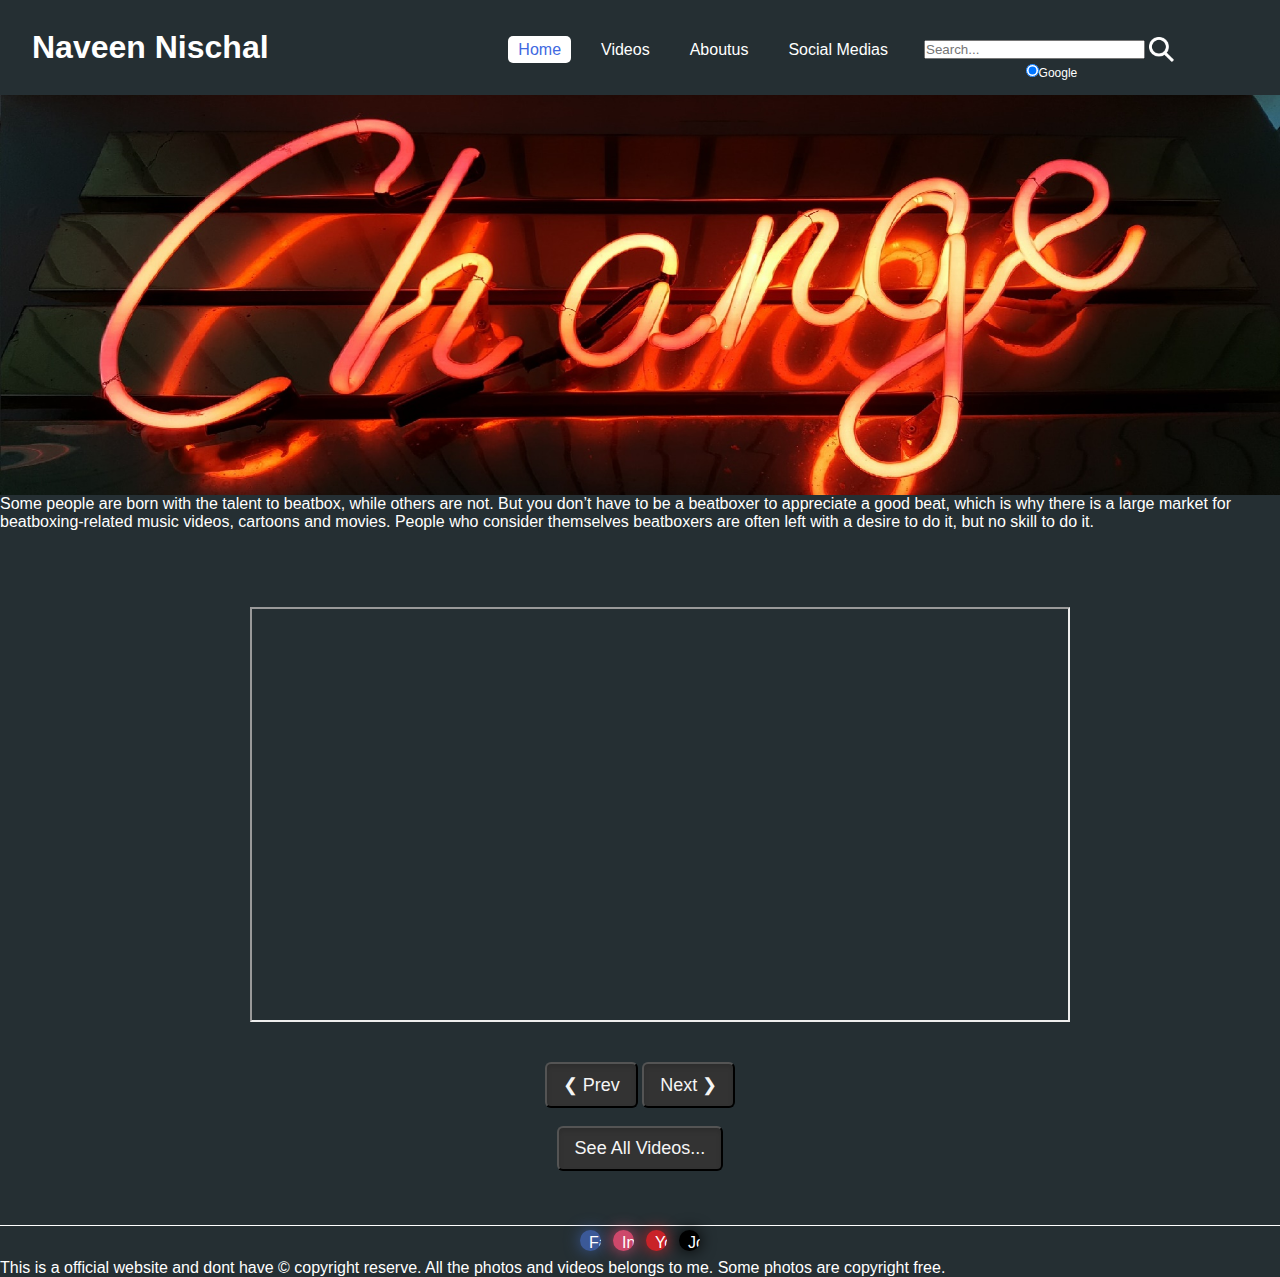
<file: index.html>
<!DOCTYPE html>
<html lang="en">
    <head>
        <title>Naveen Nischal Beat Box</title>
        <link rel="shortcut icon" href="./img/naveen.jpg" type="image/x-icon" />        
        <link rel="stylesheet" href="style.css">
        <meta name="description" content="naveen nischal. classical Fluteist & Beatboxer Follow for classical X Beatbox fussion">
        <meta name="keywords" content="naveen nischal beatbox, naveen nischal beatbox website, beatbox, naveen nischal, @naveennischal.26,
         @nischal_art_26, #flutevsfluteboxing, #flute, #fluteboxing, #beatboxing, #selscomposedmusic, #realtalent, #naveennischal, #naveenflute, #naveenfluteboxing, 
         #dualacting, #naveenvsnischal, #nischalsart26, #arrehman, #viral, #naveennischalvines, #naveennischalshorts, #funny, #music, #flutemusic, #creative, 
         #entertainment, #handsome, #airtletune, #airtletunetapang, #airtletuneflute, #airtletunefluteboxing, #flutetutorial, #beatboxing, #bbx, #instrumentalbratboxing,
         #viralshorts, #shorts, #short, beatbox, beat-box, naveennischalbeatbox,">
        <meta name="Author" content="Adithya" >
        <meta name="viewport" content="width=device-width,height=device-height,initial-scale=1,minimum-scale=1,viewport-fit=cover,user-scalable=0">
        <meta charset="UTF-8">
        <meta name="viewport" content="width=device-width, initial-scale=1.0">
    </head>
    <body>
        <nav>
        <a href="#" class="logo">Naveen Nischal</a>
        <ul>
            <li style="padding-top:10px;"><a href="index.html" class='active'>Home</a></li>
            <li style="padding-top:10px;"><a href="videos.html">Videos</a></li>
            <li style="padding-top:10px;"><a href="aboutus.html">Aboutus</a></li>
            <li style="padding-top:10px;"><a href="#Medias">Social Medias</a></li>
            <!-- Theme Changing button -->
          <!--  <li style="padding-top:10px;"><a href="">
            <div class="btn-area">
                <button type="button" onclick="dark()" class="btn">DARK</button>
                <button type="button" onclick="white()" class="btn">WHITE</button>
            </div>  </a>    </li> -->
            <li>        
                <form method="get" action="http://www.google.com/search" style="height:58px;">
                    <div style="padding:4px;width:20em;">
                        <table border="0" align="center" cellpadding="0">
                            <tr>
                                <td>
                                    <input type="text"  title="Search in 2 ways" name="q" size="25" maxlength="255" value="" placeholder="Search..." />
                                    <input  type="submit" value=" " title="Tap Enter" style="border:0;" class="search">
                                    <!--  <input class="glyphicon glyphicon-search" type="submit" value=" " /> -->
                                    <input type="submit" value="" title="Tap Enter" style="border:0;">
                                </td> 
                            </tr>
                            <tr>
                                <td align="center" style="font-size:75%">
                                    <input type="radio"  name="sitesearch" value="" title="Search in Google" checked/>Google
                                </td>
                            </tr>
                        </table>
                    </div>
                </form>
            </li>
        </ul>
            </nav>
        <div class="slider">
            
        </div>
        <p style="margin:0; padding:0; width:100%;">Some people are born with the talent to beatbox, while others are not. But you don’t have to be a beatboxer to appreciate a good beat, which is why there is a
            large market for beatboxing-related music videos, cartoons and movies. People who consider themselves beatboxers are often left with a desire to do it, but no skill to do it.</p>
        <br><br> 
    <center><div style="width:100%; padding:20px; margin:20px;">
            <iframe class="mySlides" width="820" height="415" src="https://www.youtube.com/embed/qbmdYTeXm8w" frameborder="1" 
allow="accelerometer; autoplay; clipboard-write; encrypted-media; gyroscope; picture-in-picture" allowfullscreen> 
            </iframe>
            <iframe class="mySlides" width="820" height="415" src="https://www.youtube.com/embed/UqXVUCWIthk" frameborder="1" 
allow="accelerometer; autoplay; clipboard-write; encrypted-media; gyroscope; picture-in-picture" allowfullscreen> 
            </iframe>
            <iframe class="mySlides" width="820" height="415" src="https://www.youtube.com/embed/2_SSNV4TkpU" frameborder="1" 
allow="accelerometer; autoplay; clipboard-write; encrypted-media; gyroscope; picture-in-picture" allowfullscreen> 
            </iframe> 
             <iframe class="mySlides" width="820" height="415" src="https://www.youtube.com/embed/dHlMNq2OO2A" frameborder="1" 
allow="accelerometer; autoplay; clipboard-write; encrypted-media; gyroscope; picture-in-picture" allowfullscreen> 
            </iframe>
            <iframe class="mySlides" width="820" height="415" src="https://www.youtube.com/embed/CKKKK7OO7Hc" frameborder="1" 
allow="accelerometer; autoplay; clipboard-write; encrypted-media; gyroscope; picture-in-picture" allowfullscreen> 
            </iframe>
             <iframe class="mySlides" width="820" height="415" src="https://www.youtube.com/embed/ySjW8KAJkkE" frameborder="1" 
allow="accelerometer; autoplay; clipboard-write; encrypted-media; gyroscope; picture-in-picture" allowfullscreen> 
            </iframe>
            <iframe class="mySlides" width="820" height="415" src="https://www.youtube.com/embed/PWZatyVHB6E" frameborder="1" 
allow="accelerometer; autoplay; clipboard-write; encrypted-media; gyroscope; picture-in-picture" allowfullscreen> 
            </iframe>
            <iframe class="mySlides" width="820" height="415" src="https://www.youtube.com/embed/vlsuuqQqUPc" frameborder="1" 
allow="accelerometer; autoplay; clipboard-write; encrypted-media; gyroscope; picture-in-picture" allowfullscreen> 
            </iframe>
            <iframe class="mySlides" width="820" height="415" src="https://www.youtube.com/embed/UT-4iW8jnp8" frameborder="1" 
allow="accelerometer; autoplay; clipboard-write; encrypted-media; gyroscope; picture-in-picture" allowfullscreen> 
            </iframe>
            <iframe class="mySlides" width="820" height="415" src="https://www.youtube.com/embed/AUSf_pPnG7s" frameborder="1" 
allow="accelerometer; autoplay; clipboard-write; encrypted-media; gyroscope; picture-in-picture" allowfullscreen> 
            </iframe>
            <iframe class="mySlides" width="820" height="415" src="https://www.youtube.com/embed/hfEz7mKtiBY" frameborder="1" 
allow="accelerometer; autoplay; clipboard-write; encrypted-media; gyroscope; picture-in-picture" allowfullscreen> 
            </iframe>
            <iframe class="mySlides" width="820" height="415" src="https://www.youtube.com/embed/5A4ohP54Ljs" frameborder="1" 
allow="accelerometer; autoplay; clipboard-write; encrypted-media; gyroscope; picture-in-picture" allowfullscreen> 
            </iframe>
            <iframe class="mySlides" width="820" height="415" src="https://www.youtube.com/embed/sRuDqlS4SJk" frameborder="1" 
allow="accelerometer; autoplay; clipboard-write; encrypted-media; gyroscope; picture-in-picture" allowfullscreen> 
            </iframe>
            <iframe class="mySlides" width="820" height="415" src="https://www.youtube.com/embed/uigEhxSZ3Zo" frameborder="1" 
allow="accelerometer; autoplay; clipboard-write; encrypted-media; gyroscope; picture-in-picture" allowfullscreen> 
            </iframe>
            <iframe class="mySlides"width="820" height="415" src="https://www.youtube.com/embed/3K_FNZ51Gdg" frameborder="1" 
allow="accelerometer; autoplay; clipboard-write; encrypted-media; gyroscope; picture-in-picture" allowfullscreen> 
            </iframe>
            <iframe class="mySlides" width="820" height="415"  src="https://www.youtube.com/embed/kO_Q2TNY4h4" frameborder="1" 
allow="accelerometer; autoplay; clipboard-write; encrypted-media; gyroscope; picture-in-picture" allowfullscreen> 
            </iframe>
            <iframe class="mySlides" width="820" height="415" src="https://www.youtube.com/embed/L22NeVWjqFg" frameborder="1" 
allow="accelerometer; autoplay; clipboard-write; encrypted-media; gyroscope; picture-in-picture" allowfullscreen> 
            </iframe>
            <iframe class="mySlides" width="820" height="415" src="https://www.youtube.com/embed/qkuwzE8d7rk" frameborder="1" 
allow="accelerometer; autoplay; clipboard-write; encrypted-media; gyroscope; picture-in-picture" allowfullscreen> 
            </iframe>
            <iframe class="mySlides" width="820" height="415" src="https://www.youtube.com/embed/cAnUUHwo3YY" frameborder="1" 
allow="accelerometer; autoplay; clipboard-write; encrypted-media; gyroscope; picture-in-picture" allowfullscreen> 
            </iframe>
            <iframe class="mySlides" width="820" height="415" src="https://www.youtube.com/embed/lA4t8bpEmNk" frameborder="1" 
allow="accelerometer; autoplay; clipboard-write; encrypted-media; gyroscope; picture-in-picture" allowfullscreen> 
            </iframe>
            <iframe class="mySlides" width="820" height="415" src="https://www.youtube.com/embed/3q71zaSUyfc" frameborder="1" 
allow="accelerometer; autoplay; clipboard-write; encrypted-media; gyroscope; picture-in-picture" allowfullscreen> 
            </iframe>
            <iframe class="mySlides" width="820" height="415" src="" frameborder="1" 
allow="accelerometer; autoplay; clipboard-write; encrypted-media; gyroscope; picture-in-picture" allowfullscreen> 
            </iframe>
            <iframe class="mySlides"width="820" height="415" src="" frameborder="1" 
allow="accelerometer; autoplay; clipboard-write; encrypted-media; gyroscope; picture-in-picture" allowfullscreen> 
            </iframe>
         </div>
<div>
  <div>
    <button class="button " title="To see previous video" onclick="plusDivs(-1)">❮ Prev</button>
    <button class="button " title="To see next video" onclick="plusDivs(1)">Next ❯</button><br><br>
    <a href="videos.html"><button class="button" title="Tap to see all videos">See All Videos...</button></a>
  </div>
</div> </center>
<script>
var slideIndex = 1;
showDivs(slideIndex);

function plusDivs(n) {
  showDivs(slideIndex += n);
}

function currentDiv(n) {
  showDivs(slideIndex = n);
}

function showDivs(n) {
  var i;
  var x = document.getElementsByClassName("mySlides");
  var dots = document.getElementsByClassName("demo");
  if (n > x.length) {slideIndex = 1}    
  if (n < 1) {slideIndex = x.length}
  for (i = 0; i < x.length; i++) {
    x[i].style.display = "none";  
  }
  for (i = 0; i < dots.length; i++) {
    dots[i].className = dots[i].className.replace(" w3-red", "");
  }
  x[slideIndex-1].style.display = "block";  
  dots[slideIndex-1].className += " w3-red";
}
</script><br><br><br>
       <div class="footer" style="border-top:1px solid white; padding:0; margin:0;">
           <p><ul class="socialIcons" id="Medias">
    <li class="facebook"><a href="https://www.facebook.com/naveen.nischal.18" target="_blank"><i class="fa fa-fw fa-facebook" title="Facebook"></i> Facebook </a></li>
    <li class="instagram"><a href="https://www.instagram.com/naveennischal.26/" target="_blank"><i class="fa fa-fw fa-instagram" title="Instagram"></i>  Instagram</a></li>
    <li class="youtube"><a href="https://www.youtube.com/channel/UCJNjmjnAIA_qjtVNtfk4OcQ" target="_blank"><i class="fa fa-fw fa-youtube" title="YouTube"></i> You Tube</a></li>
    <li class="josh"><a href="https://share.myjosh.in/profile/a44c0602-38bb-4499-9b81-ad545e41dcdf" target="_blank"><i class="fa fa-fw fa-josh" title="Josh"></i> Josh</a></li>
</ul>
        
  This is a official website and dont have &copy; copyright reserve. All the photos and videos belongs to me. Some photos are copyright free.</p>
</div>
        </body>
</html>
</file>
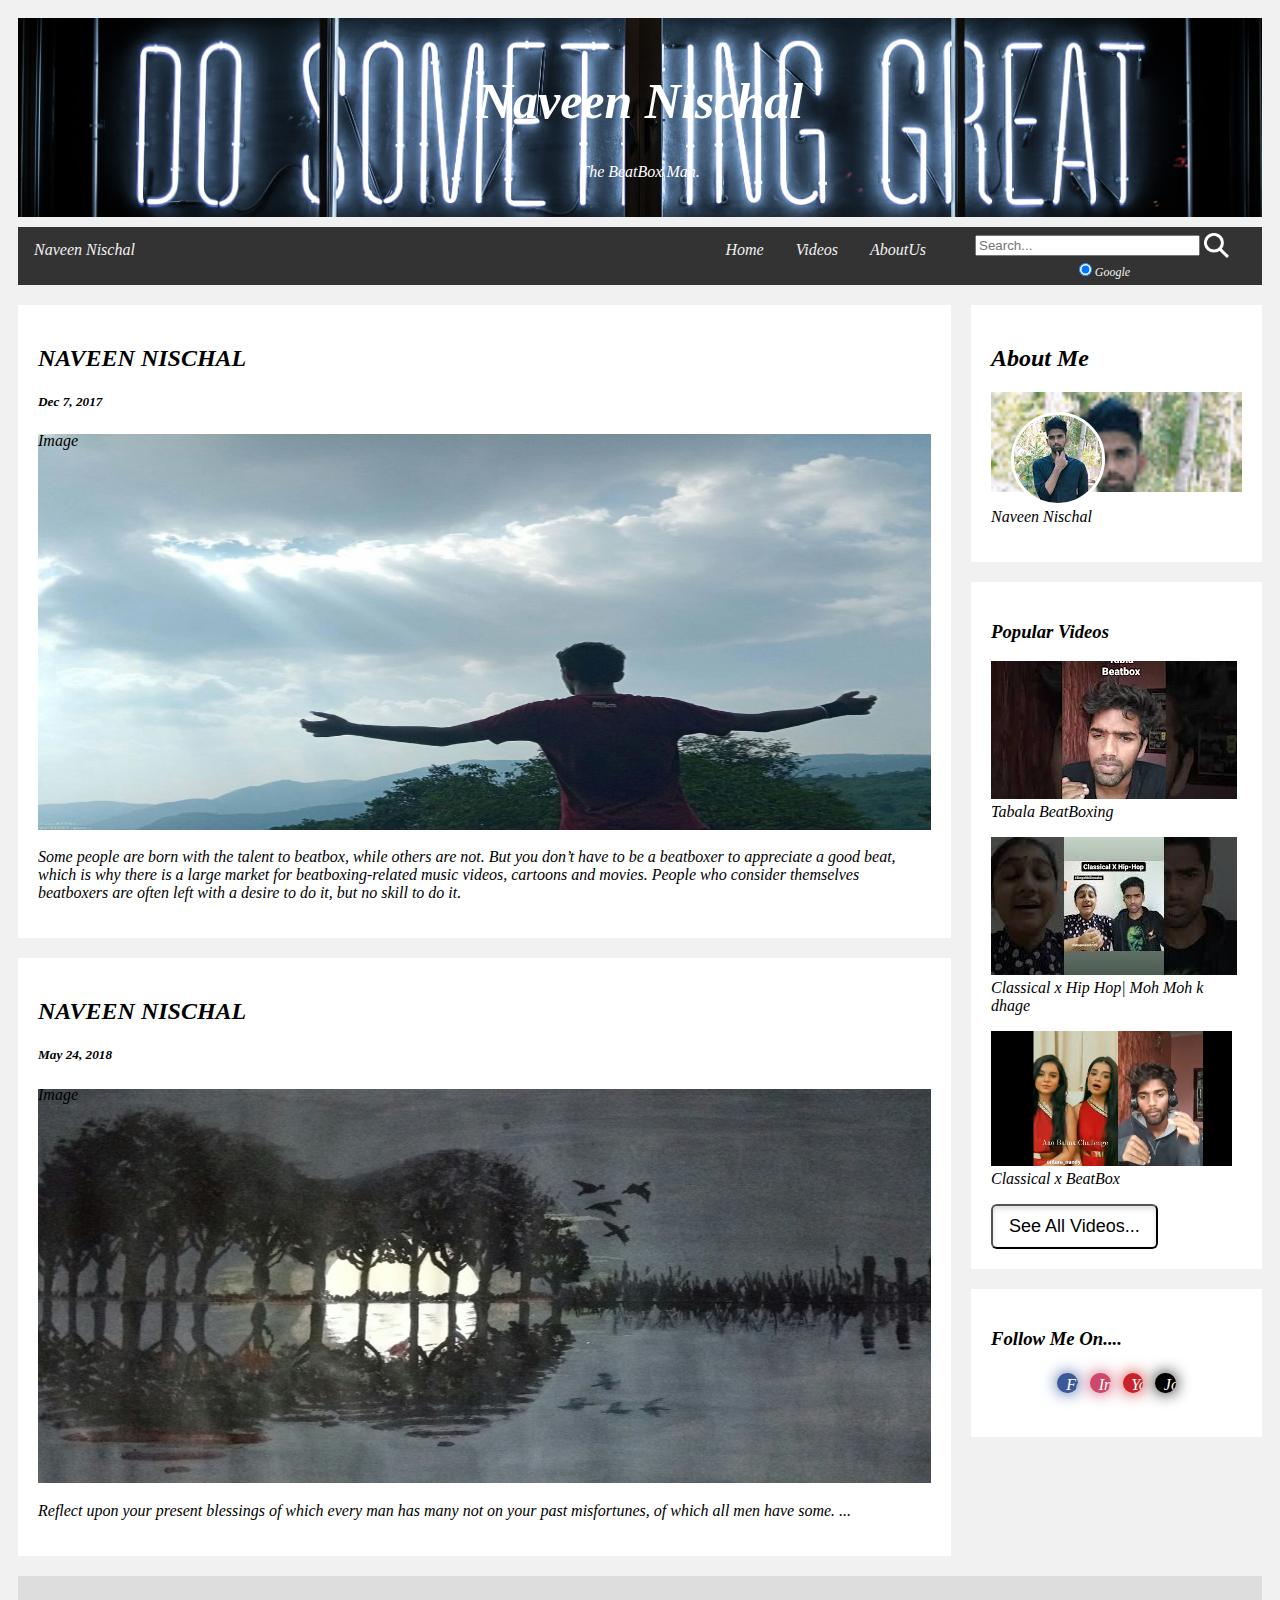
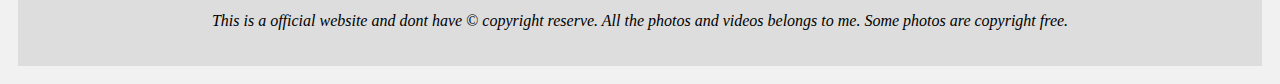
<file: aboutus.html>
<!DOCTYPE html>
<html lang="en">
<head>
        <title>Naveen Nischal Beat Box</title>
        <link rel="shortcut icon" href="./img/naveen.jpg" type="image/x-icon" style="border-radius:50%;" />         
        <meta name="description" content="naveen nischal. classical Fluteist & Beatboxer Follow for classical X Beatbox fussion">
        <meta name="keywords" content="naveen nischal beatbox, naveen nischal beatbox website, beatbox, naveen nischal, @naveennischal.26, naveen nischal, naveen-nischal,
         @nischal_art_26, #flutevsfluteboxing, #flute, #fluteboxing, #beatboxing, #selscomposedmusic, #realtalent, #naveennischal, #naveenflute, #naveenfluteboxing, 
         #dualacting, #naveenvsnischal, #nischalsart26, #arrehman, #viral, #naveennischalvines, #naveennischalshorts, #funny, #music, #flutemusic, #creative, 
         #entertainment, #handsome, #airtletune, #airtletunetapang, #airtletuneflute, #airtletunefluteboxing, #flutetutorial, #beatboxing, #bbx, #instrumentalbratboxing,
         #viralshorts, #shorts, #short, beatbox, beat-box, naveennischalbeatbox, ">
        <meta name="Author" content="Adithya">
        <meta charset="UTF-8">
        <meta name="viewport" content="width=device-width, initial-scale=1.0">
<style>
* {
  box-sizing: border-box;
}

body {
  font-family: High Tower Text;
  font-style: italic;
  padding: 10px;
  background: #f1f1f1;
}

/*Search bar*/
.search {
    background: url(./img/search-icon.png) no-repeat;
    width:25px;
    height:25px;
    color:#f2f2f2;
}

/* Header/Blog Title */
.header {
  padding: 20px;
  text-align: center;
  background:url(./img/2.jpg) no-repeat center/cover;
  margin-bottom: 10px; /*Extra can removed*/
  /* Blue Effect*/
  /*filter:blur(10px);*/
}

.header h1 {
  font-size: 50px;
}

/* Style the top navigation bar */
.topnav {
  overflow: hidden;
  background-color: #333;
}

/* See all videos button */
button{
    color:whitesmoke;
    background-color:white;
    box-shadow:inset 0 3px 5px rgba(0, 0, 0, 0.125);
    padding:10px 16px;
    color:black;
    font-size:18px;
    border-radius:6px;
}

/* Style the topnav links */
.topnav a {
  float: left;
  display: block;
  color: #f2f2f2;
  text-align: center;
  padding: 14px 16px;
  text-decoration: none;
}

/* Change color on hover */
.topnav a:hover {
  background-color: #ddd;
  color: black;
}

/* Create two unequal columns that floats next to each other */
/* Left column */
.leftcolumn {   
  float: left;
  width: 75%;
}

/* Right column */
.rightcolumn {
  float: left;
  width: 25%;
  background-color: #f1f1f1;
  padding-left: 20px;
}

/* Profile image */
.profileimg {
  background:url(./img/naveen.jpg)no-repeat top/cover;
  width: 100%;
  padding: 20px;
}

.profileimg img {
  border-radius: 100%;
  border:3px solid #fff;
}

/* Fake image */
.mainimg1 {
  background: url(./img/18.png) no-repeat center;
  height:400px;
  /*style="height:400px;"*/
  width: 100%;
}

.mainimg2 {
  background: url(./img/img.jpg) no-repeat center;
  height:720px;
  width: 100%;
}

/* Add a card effect for articles */
.card {
  background-color: white;
  padding: 20px;
  margin-top: 20px;
}

/* Clear floats after the columns */
.row:after {
  content: "";
  display: table;
  clear: both;
}

/* Footer */
.footer {
  padding: 20px;
  text-align: center;
  background: #ddd;
  margin-top: 20px;
}

/* Social media icons */
ul.socialIcons {
  padding: 0;
  text-align: center;
}

.socialIcons li {
  background-color: yellow;
  list-style: none;
  display: inline-block;
  margin: 4px;
  border-radius: 2em;
  overflow: hidden;
}

.socialIcons li a {
  display: block;
  padding: 0.05em;
  min-width: 1.28571429em;
  max-width: 1.28571429em;
  height: 1.28571429em;
  white-space: nowrap;
  line-height: 1.5em; /*it's working only when you write text with icon*/
  transition: 0.5s;
  text-decoration: none;
  font-family: High Tower Text;
  color: #fff;
}

.socialIcons li i {
  margin-right: 0.5em;
}

.socialIcons li:hover a {
  max-width: 200px;
  padding-right:1em;
}

.socialIcons .facebook {
  background-color: #3b5998;
  box-shadow: 0 0 16px #3b5998;
}

.socialIcons .josh {
  background-color: #000000;
  box-shadow: 0 0 16px #000000;
}

.socialIcons .instagram {
  background-color: #cd486b;
  box-shadow: 0 0 16px #cd486b;
}

.socialIcons .youtube {
  background-color: #c92228;
  box-shadow: 0 0 16px #c92228;
}

.socialIcons .steam {
  background-color: #666666;
  box-shadow: 0 0 16px #666666;
}

/* Responsive layout - when the screen is less than 800px wide, make the two columns stack on top of each other instead of next to each other */
@media screen and (max-width: 800px) {
  .leftcolumn, .rightcolumn {   
    width: 100%;
    padding: 0;
  }
}

/* Responsive layout - when the screen is less than 400px wide, make the navigation links stack on top of each other instead of next to each other */
@media screen and (max-width: 400px) {
  .topnav a {
    float: none;
    width: 100%;
  }
}
@media screen and (max-width: 425px) {
  .topnav a {
    float: none;
    width: 100%;
    padding: 0;
  }
}
</style>
</head>
<body>

    <div class="header" style="color: white;">
        <h1> Naveen  Nischal</h1>
  <p>The BeatBox Man.</p>
</div>

<div class="topnav">
    <div style="float:right">
        <form method="get" action="http://www.google.com/search" style="height:58px;">
            <div style="padding:4px;width:20em;">
                <table border="0" align="center" cellpadding="0">
                    <tr>
                        <td>
                            <input type="text"  title="Search in 2 ways" name="q" size="25" maxlength="255" value="" placeholder="Search..." />
                            <input  type="submit" value=" " title="Tap Enter" style="border:0;" class="search">
                            <!--  <input class="glyphicon glyphicon-search" type="submit" value=" " /> -->
                        </td> 
                    </tr>
                    <tr>
                        <td align="center" style="font-size:75%; color:#f2f2f2;">
                            <input type="radio"  name="sitesearch" value="" title="Search in Google" checked/>Google
                        </td>
                    </tr>
                </table>
            </div>
        </form>
    </div>  
    <a href="aboutus.html" style="float:right;">AboutUs</a>
    <a href="videos.html" style="float:right;">Videos</a>  
    <a href="index.html" style="float:right;">Home</a>  
    <a href="#">Naveen Nischal</a>
</div>

<div class="row">
  <div class="leftcolumn">
    <div class="card">
      <h2>NAVEEN NISCHAL</h2>
      <h5> Dec 7, 2017</h5>
      <div class="mainimg1" >Image<!--<img src="./img/14_1.jpg" alt="14">--></div>
      <p>Some people are born with the talent to beatbox, while others are not. But you don’t have to be a beatboxer to appreciate
        a good beat, which is why there is a large market for beatboxing-related music videos, cartoons and movies. People who 
        consider themselves beatboxers are often left with a desire to do it, but no skill to do it.</p>
    </div>
    <div class="card">
      <h2>NAVEEN NISCHAL</h2>
      <h5> May 24, 2018</h5>
      <div class="mainimg2" style="height:400px;"> Image</div>
      <p>Reflect upon your present blessings of which every man has many not on your past misfortunes, of which all men have some. ...</p>
    </div>
  </div>
  <div class="rightcolumn">
    <div class="card">
      <h2>About Me</h2>
      <div class="profileimg" style="height:100px;"><img src="./img/naveen.jpg" alt="Naveen" ></div>
      <p>Naveen Nischal<br></p>
    </div>
    <div class="card">
      <h3>Popular Videos</h3>
      <div class="video"><p><a href="https://youtu.be/L22NeVWjqFg" title="Tap To Play"><img src="./img/11.jpg" alt="2"></a>Tabala BeatBoxing</p></div>
      <div class="video"><p><a href="https://youtu.be/sPpbSg--3Og" title="Tap To Play"><img src="./img/12.jpg" alt="2"></a>Classical x Hip Hop| Moh Moh k dhage</p></div>
      <div class="video"><p><a href="https://youtu.be/kO_Q2TNY4h4" title="Tap To Play"><img src="./img/13.png" alt="2"></a>Classical x BeatBox</p></div>
      <a href="videos.html"><button class="button" title="Tap to see all videos" >See All Videos...</button></a>
    </div>
    <div class="card">
      <h3>Follow Me On....</h3>
<ul class="socialIcons" id="Medias">
    <li class="facebook"><a href="https://www.facebook.com/naveen.nischal.18" target="_blank"><i class="fa fa-fw fa-facebook" title="Facebook"></i> Facebook </a></li>
    <li class="instagram"><a href="https://www.instagram.com/naveennischal.26/" target="_blank"><i class="fa fa-fw fa-instagram" title="Instagram"></i>  Instagram</a></li>
    <li class="youtube"><a href="https://www.youtube.com/channel/UCJNjmjnAIA_qjtVNtfk4OcQ" target="_blank"><i class="fa fa-fw fa-youtube" title="YouTube"></i> You Tube</a></li>
    <li class="josh"><a href="https://share.myjosh.in/profile/a44c0602-38bb-4499-9b81-ad545e41dcdf" target="_blank"><i class="fa fa-fw fa-josh" title="Josh"></i> Josh</a></li>
</ul>
    </div>
  </div>
</div>

<div class="footer">
    <p>This is a official website and dont have &copy; copyright reserve. All the photos and videos belongs to me. Some photos are copyright free.</p>
</div>

</body>
</html>
</file>
<file: style.css>
*{
    margin:0;
    padding:0;
    box-sizing: border-box;
    font-family: sans-serif;
    color:#fff;
}

body{
    min-height:100vh;
   background: #252f33;
   font-family: High Tower Text;   
}

a {
    text-decoration: none;
}

nav{
    height:70px;
    padding:0px 2rem;
    margin-top:25px;
    display:flex;
    align-items: center;
    justify-content:space-between;
    color:#fff;
}

nav .logo{
    padding-bottom: 25px;
    font-weight:bold;
    font-size: 2rem;
    text-decoration: none;
    color:#fff;  
}

nav ul{
    display: flex;
    justify-content: space-evenly;    
}

nav ul li{
    list-style:none;
    margin:0px 10px;
}

nav ul li a{
    text-decoration: none;    
    padding:5px 10px;
    border-radius:5px;
    transition: 300ms ease-in;
    color:#fff;
}

nav ul li a:hover, .active{
    color: royalblue;
    background:#fff;
    text-decoration: none;
}

.main{
    position:absolute;
    top:40%;
    left:5%;
}

.main .tagline{
    font-weight:700;
    font-size:5rem;
    max-width:600px;
}

.buttons{
    margin-top:2rem;
}

button{
    color:whitesmoke;
    background-color:#333;
    box-shadow:inset 0 3px 5px rgba(0, 0, 0, 0.125);
    padding:10px 16px;
    font-size:18px;
    border-radius:6px;
}

.buttons button{
    height:40px;
    width:200px;
    border: none;
    border-radius: 25px;
    cursor:pointer;
    font-weight:600;
    margin:0px 10px;
}

.buttons button:nth-child(1){
    color: #fff;
    background:royalblue;
}

.buttons button:nth-child(2){
    background: #fff;
    color:royalblue;
}
.search {
    background: url(./img/search-icon.png) no-repeat;
    width:25px;
    height:25px;
    color:black;
}
/* Theme Changing button */
/*
.dark{
background: #000;
color: #fff;
transition: .9s;
cursor: default;
}
.white{
background: #fff;
color: #000;
transition: .9s;
cursor: default;
} */
/*slider 1 */
.slider{
    padding-top:25px;
    width:100%;
    height:400px;
    /*width:220px;
    height:325px;*/
    background: url(./img/4.jpg) no-repeat center/cover;
    margin:100px auto;
    animation:slide 20s infinite;
}
@keyframes slide { 
25% {
    background: url(./img/14.jpg) no-repeat center/cover;
}
50% {
    background: url(./img/15.jpg) no-repeat center/cover;
}
75% {
    background: url(./img/16.jpg) no-repeat center/cover;
}
100% {
    background: url(./img/5.jpg) no-repeat center/cover;
}
}

.info {
    
}

p {
    width: 100%;
    padding-left: 70px;
    padding-right:70px;
}
/* Social media icons */
ul.socialIcons {
  padding: 0;
  text-align: center;
}

.socialIcons li {
  background-color: yellow;
  list-style: none;
  display: inline-block;
  margin: 4px;
  border-radius: 2em;
  overflow: hidden;
}

.socialIcons li a {
  display: block;
  padding: 0.05em;
  min-width: 1.28571429em;
  max-width: 1.28571429em;
  height: 1.28571429em;
  white-space: nowrap;
  line-height: 1.5em; /*it's working only when you write text with icon*/
  transition: 0.5s;
  text-decoration: none;
  font-family: arial;
  color: #fff;
}

.socialIcons li i {
  margin-right: 0.5em;
}

.socialIcons li:hover a {
  max-width: 200px;
  padding-right: 1em;
}

.socialIcons .facebook {
  background-color: #3b5998;
  box-shadow: 0 0 16px #3b5998;
}

.socialIcons .josh {
  background-color: #000000;
  box-shadow: 0 0 16px #000000;
}

.socialIcons .instagram {
  background-color: #cd486b;
  box-shadow: 0 0 16px #cd486b;
}

.socialIcons .youtube {
  background-color: #c92228;
  box-shadow: 0 0 16px #c92228;
}

.socialIcons .steam {
  background-color: #666666;
  box-shadow: 0 0 16px #666666;
}
@media screen and (min-width: 320px) {
  .slider {
    min-width:890px;
  }
   p {
    width: 890px;
    padding:20px auto;
  }
}
@media screen and (max-width:784px) {
    .slider {
        width:1440px;
    }
}
@media screen and (min-width:1024px) {
    .slider {
        width:1038px;
        padding:0;
        margin:0;
        
    }
}
@media screen and (max-width:2560px) {
    .slider {
        width:100%;
        padding:0;
        margin:0;
        
    }
}
</file>
